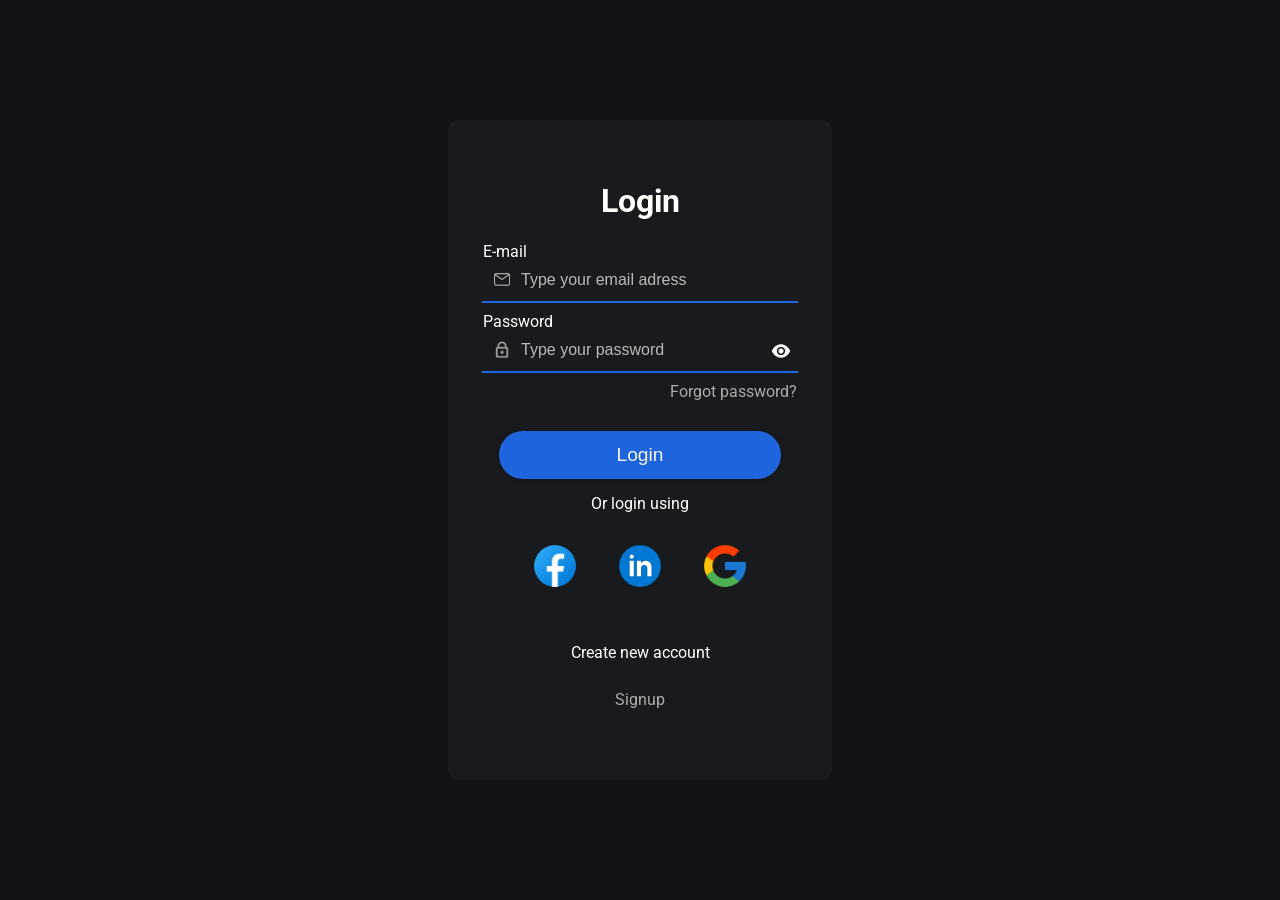
<file: templates/login.html>
<!DOCTYPE html>
<html lang="en">
<head>
    <meta charset="UTF-8">
    <meta name="viewport" content="width=device-width, initial-scale=1.0">
    <title>Login Page</title>
    <link rel="stylesheet" href="../static/signup.css">
    <link rel="shortcut icon" href="./favicon.svg" type="image/x-icon">
    <link rel="preconnect" href="https://fonts.googleapis.com">
    <link rel="preconnect" href="https://fonts.gstatic.com" crossorigin>
    <link href="https://fonts.googleapis.com/css2?family=Roboto:ital,wght@0,100..900;1,100..900&display=swap" rel="stylesheet">
    <script src="../static/login.js" defer></script>
</head>
<body>
    <div class="login-form">
        <form id="login-form">
            <div class="form-title">
                <h1>Login</h1>
            </div>

            <div class="input-field">
                <label for="email">E-mail</label>
                <div class="input-container">
                    <img src="../src/email2.png" class="input-icon" alt="mail icon">
                    <input type="email" name="email" id="email" placeholder="Type your email adress" autocomplete="username">
                </div>
                <hr class="hr">
            </div>

            <p id="email-error"></p>

            <div class="input-field">
                <label for="password">Password</label>
                <div class="password-input-container">
                    <img src="../src/lock icon.png" class="input-icon" alt="lock icon">
                    <input type="password" name="password" id="password" placeholder="Type your password" autocomplete="current-password">
                    <img src="../src/show-password.png" id="show-or-hide-password" alt="eye icon">
                </div>

                <hr class="hr">
            </div>
            <p id="password-error"></p>
            

            <a href="#" class="forgot-password-link">Forgot password?</a>

            <button id="login-btn" type="click">Login</button>

            <p>Or login using</p>
            <div class="sign-up">
                <div class="login-option">
                    <a href="#"><img class="socail-media-icons" src="../src/facebook.webp" alt="facebook logo"></a>
                    <a href="#"><img class="socail-media-icons" src="../src/linkedin.png" alt="linkedin logo"></a>
                    <a href="#"><img class="socail-media-icons" src="../src/google.png" alt="google logo"></a>
                </div>
            </div>

            <p>Create new account</p>
            <a href="../templates/signup.html" class="signup">Signup</a>

        </form>

    </div>
</body>
</html>
</file>
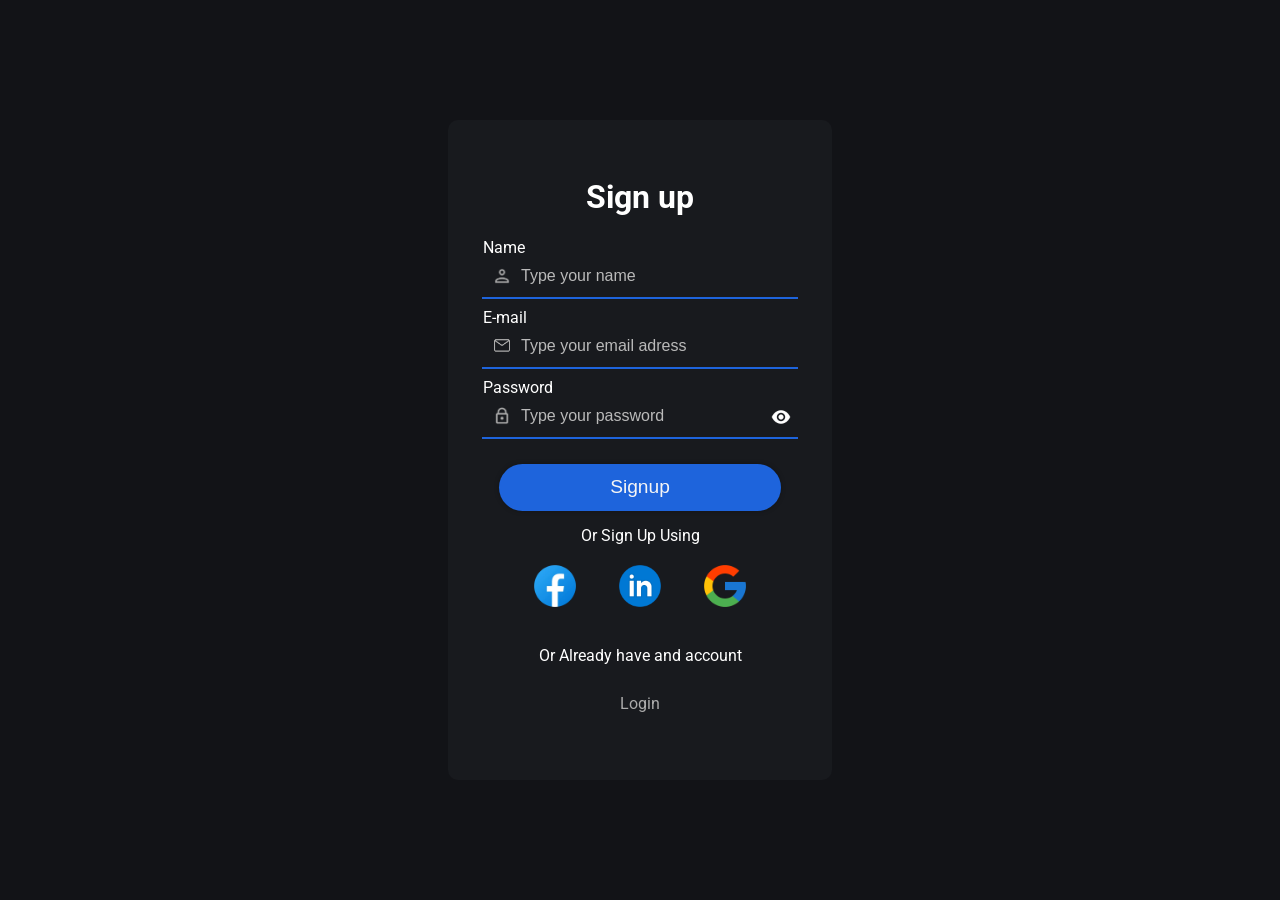
<file: templates/signup.html>
<!DOCTYPE html>
<html lang="en">
<head>
    <meta charset="UTF-8">
    <meta name="viewport" content="width=device-width, initial-scale=1.0">
    <title>Signup Page</title>
    <link rel="stylesheet" href="../static/signup.css">
    <link rel="shortcut icon" href="./favicon.svg" type="image/x-icon">
    <link rel="preconnect" href="https://fonts.googleapis.com">
    <link rel="preconnect" href="https://fonts.gstatic.com" crossorigin>
    <link href="https://fonts.googleapis.com/css2?family=Roboto:ital,wght@0,100..900;1,100..900&display=swap" rel="stylesheet">
    <script src="../static/signup.js" defer></script>
</head>
<body>
    <div class="signup-form">
        <form>

            <div class="form-title">
                <h1>Sign up</h1>
            </div>
            
            <div class="input-field">
                <label for="username">Name</label>
                <div class="input-container">
                    <img src="../src/user icon.png" class="input-icon" alt="user icon">
                    <input type="text" name="username" id="username" placeholder="Type your name" autocomplete="username">
                </div>
                <hr class="hr">
            </div>

            <p id="username-error"></p>
            
            <div class="input-field">
                <label for="email">E-mail</label>
                <div class="input-container">
                    <img src="../src/email2.png" class="input-icon" alt="mail icon">
                    <input type="email" name="email" id="email" placeholder="Type your email adress" autocomplete="username">
                </div>
                <hr class="hr">
            </div>

            <p id="email-error"></p>

            <div class="input-field">
                <label for="password">Password</label>
                <div class="password-input-container">
                    <img src="../src/lock icon.png" class="input-icon" alt="lock icon">
                    <input type="password" name="password" id="password" placeholder="Type your password" autocomplete="current-password">
                    <img src="../src/show-password.png" id="show-or-hide-password" alt="Show password">
                </div>
                <hr class="hr">
            </div>
            
            <p id="password-error"></p>

            <button id="signup-btn" type="submit">Signup</button>

            <div class="sign-up">
                <p>Or Sign Up Using</p>
                <div class="signup-option">
                    <a href="#"><img class="socail-media-icons" src="../src/facebook.webp" alt="facebook logo"></a>
                    <a href="#"><img class="socail-media-icons" src="../src/linkedin.png" alt="linkedin logo"></a>
                    <a href="#"><img class="socail-media-icons" src="../src/google.png" alt="google logo"></a>
                </div>
            </div>

            <p>Or Already have and account</p>
            <a href="./login.html" class="login">Login</a>

        </form>

    </div>
</body>
</html>
</file>
<file: static/signup.css>
* {
    box-sizing: border-box;
}

:root {
    --text-color: rgb(171, 171, 171);
    --text-color-1: rgb(255, 255, 255);
    --placeholder-color:rgb(186, 186, 186);
    --secondary-color: rgb(41, 155, 254);
    --text-font: roboto,Verdana, Geneva, Tahoma, sans-serif;
    --bg-color: whitesmoke;
    --image-size: 50px; 
}

*{
    /* outline: 1px solid red; */
    margin: 0;
    padding: 0;
}

p {
    color: var(--text-color-1);
    text-align: center;
    margin-bottom: 9%;
}

hr {
    background-color: var(--placeholder-color);
    width: 100%;
    margin-top: 3px;
    outline: 1px solid rgb(30, 100, 220);
    border: none;
    transition: background-color 0.5s ease;
}

.hr{
    margin-bottom: 10px;
}

body {
    display: flex;
    justify-content: center;
    align-items: center;
    width: 100%;
    height: 100dvh;
    background-color: #121317;
    margin: 0;
    overflow: hidden;
    font-family: Roboto;
}

.socail-media-icons {
    width: var(--image-size);
}

.input-icon{
    width: 18px;
    margin: 10px;
}

#show-or-hide-password {
    width: 20px;
    margin: 6px;
    margin-bottom: 3px;
    margin-left: 25%;
}

#show-or-hide-password:hover {
    cursor: pointer;
}

/* #form */

.signup-form, .login-form {
    display: flex;
    font-family: var(--text-font);
    background-color: #181A1E;
    justify-content: center;
    align-items: center;
    width: 30%;
    height: 50%;
    min-width: 350px;
    min-height: 660px;
    max-width: 415px;
    max-height: 950px;
    border-radius: 10px;
    padding:0 10px 0 10px;
    margin: auto;
}

#username-error, #password-error, #email-error {
    margin: 0;
}

form {
    display: flex;
    flex-direction: column;
    justify-content: center;
    width: 100%;
    height: 100%;
    padding:0 25px 0 25px;
}

.form-title {
    color: white;
    display: flex;
    justify-content: center;
    margin: 0;
    padding: 0;
    margin: 2% 0 7% 0 ;
}

label {
    color: white;
}

input:focus {
    outline: none;
    box-shadow: none;
    background-color: transparent;
}

input[type="text"],  input[type="password"], input[type="email"] {
    color: white;
    border:none;
    background-color: transparent;
    font-size: medium;
    width: 100%;
    
}

input:user-valid{
    color: rgb(0, 132, 185);
}

input:user-invalid{
    color:red;
}

input:-webkit-autofill,
input:-webkit-autofill:hover, 
input:-webkit-autofill:focus, 
input:-webkit-autofill:active {
    -webkit-box-shadow: 0 0 0 1000px #181A1E inset !important;
    -webkit-text-fill-color: #ffffff !important; 
    transition: background-color 5000s ease-in-out 0s;
}

.input-container{
    display: flex;
    align-items: center;
}

.password-input-container {
    display: grid;
    align-items: center;
    grid-template-columns:38px 1fr 35px;   
}

::placeholder{
    color:var(--placeholder-color);
}

.input-field:focus-within hr {
    background-color: rgba(23, 173, 232, 1);
    height: 1.5px;
}

.forgot-password-link {
    text-align: right;
    text-decoration: none;
    color:var(--text-color);
    margin-bottom: 15px; 
}

.forgot-password-link:hover {
    color: var(--secondary-color);
}

#signup-btn, #login-btn {
    margin-top: 8%;
    text-align: center;
    padding: 4%;
    cursor: pointer;
    border-radius: 30px;
    border: none;
    margin-bottom: 5%;
    background-color: rgb(30, 100, 220);
    color: whitesmoke;
    box-shadow: 0 0 5px rgba(0, 0, 0, 0.285);
    transition: 0.2s ease;
}

#signup-btn, #login-btn {
    font-size: 1.2em;
    margin: 5%;
}

.sign-up {
    display: flex;
    flex-direction: column;
    justify-content: center;
    align-items: center;
    margin: 0;
    margin-bottom: 10%;
}

.sign-up p {
    margin: 0;
    margin-bottom: 5%;
}

.signup-option, .login-option {
    display: flex;
    width: 70%;
    align-items: center;
    justify-content: center;
    justify-content: space-between;
    margin: 0;
}

.login-option {
    margin-bottom: 5%;
}

.login, .signup {
    text-decoration: none;
    color:var(--text-color);
    text-align: center;
    margin-bottom: 5%;
    transition: all 0.2s ease
}

.login:hover, .signup:hover {
    color: var(--secondary-color);
}
</file>
